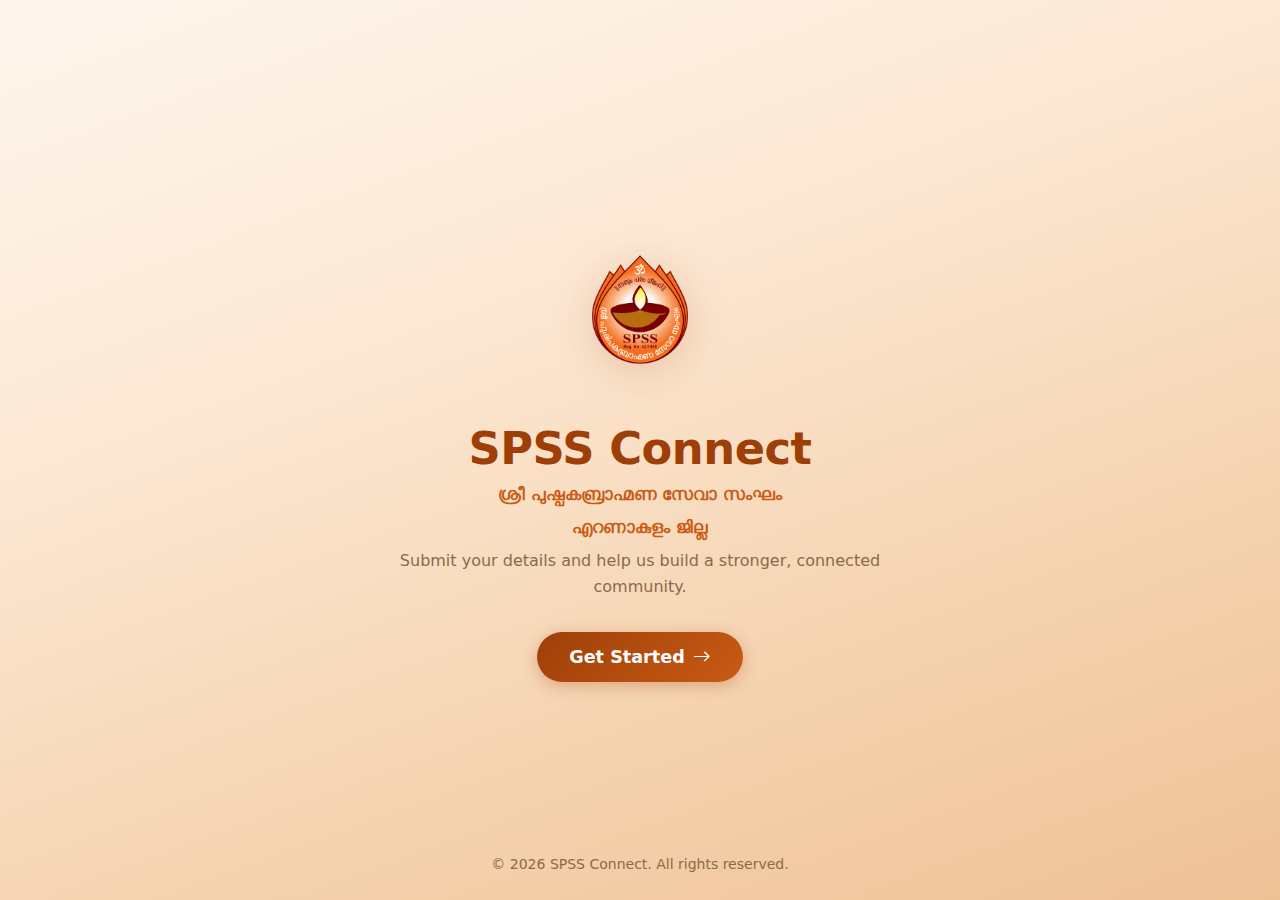
<file: index.html>
<!DOCTYPE html>
<html lang="en">
<head>
  <meta charset="UTF-8">
  <meta name="viewport" content="width=device-width, initial-scale=1.0">
  <title>SPSS Connect</title>
  <link href="https://cdn.jsdelivr.net/npm/bootstrap@5.3.3/dist/css/bootstrap.min.css" rel="stylesheet">
  <link href="https://cdn.jsdelivr.net/npm/bootstrap-icons@1.11.3/font/bootstrap-icons.min.css" rel="stylesheet">
  <link href="css/styles.css" rel="stylesheet">
</head>
<body>

  <div class="landing-wrapper">
    <div class="landing-content text-center">
      <img src="assets/logo.png" alt="SPSS Logo" class="landing-logo">
      <h1 class="landing-title">SPSS Connect</h1>
      <p class="landing-tagline">ശ്രീ പുഷ്പകബ്രാഹ്മണ സേവാ സംഘം</p>
      <p class="landing-tagline">എറണാകുളം ജില്ല</p>
      <p class="landing-sub">Submit your details and help us build a stronger, connected community.</p>
      <a href="phone-check" class="btn btn-landing">
        Get Started <i class="bi bi-arrow-right ms-2"></i>
      </a>
    </div>
    <div class="landing-footer">
      <small>&copy; 2026 SPSS Connect. All rights reserved.</small>
    </div>
  </div>

</body>
</html>
</file>
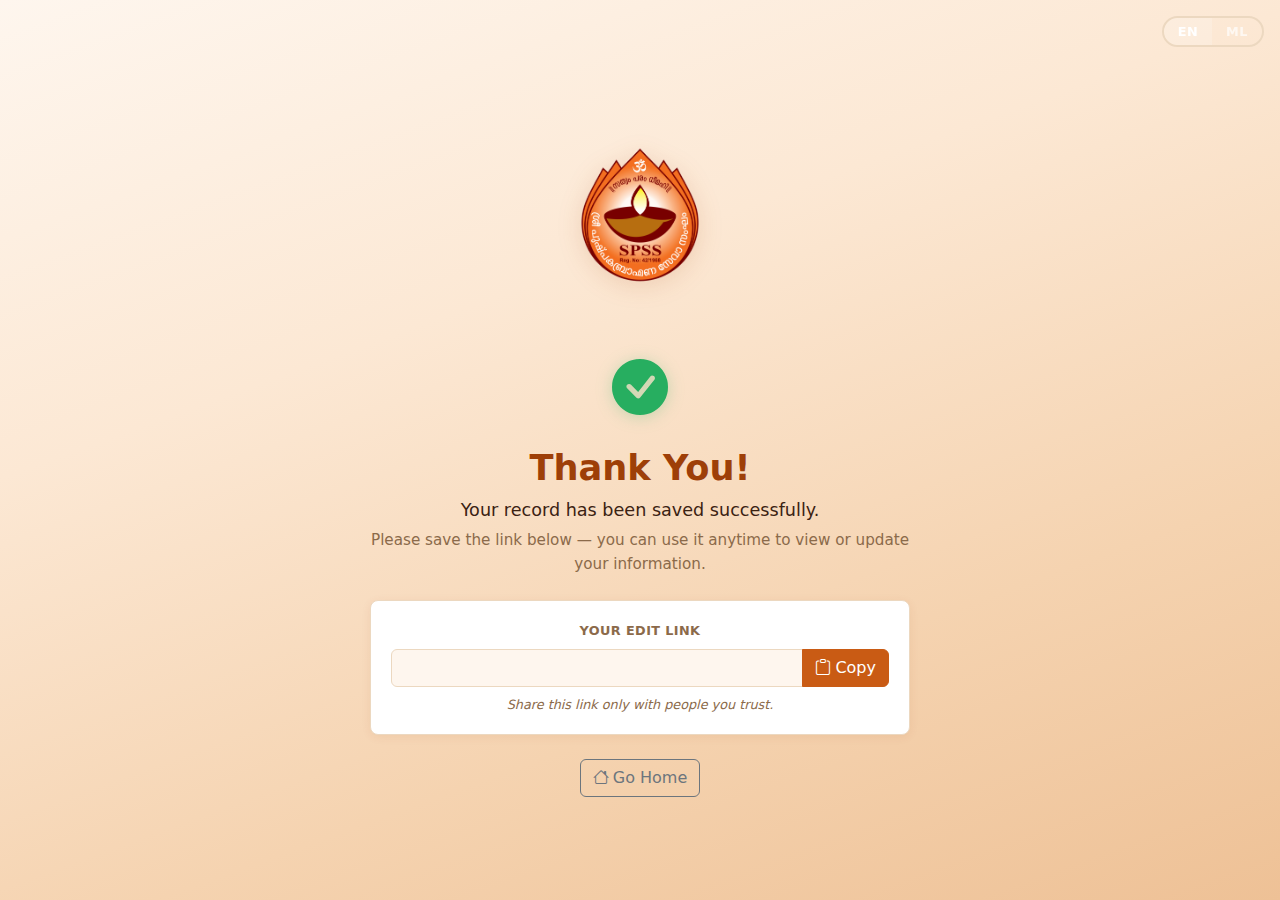
<file: success.html>
<!DOCTYPE html>
<html lang="en">
<head>
  <meta charset="UTF-8">
  <meta name="viewport" content="width=device-width, initial-scale=1.0">
  <title>SPSS Connect — Success</title>
  <link href="https://cdn.jsdelivr.net/npm/bootstrap@5.3.3/dist/css/bootstrap.min.css" rel="stylesheet">
  <link href="https://cdn.jsdelivr.net/npm/bootstrap-icons@1.11.3/font/bootstrap-icons.min.css" rel="stylesheet">
  <link href="css/styles.css" rel="stylesheet">
  <script type="importmap">
  {
    "imports": {
      "firebase/app": "https://www.gstatic.com/firebasejs/10.12.0/firebase-app.js",
      "firebase/auth": "https://www.gstatic.com/firebasejs/10.12.0/firebase-auth.js",
      "firebase/firestore": "https://www.gstatic.com/firebasejs/10.12.0/firebase-firestore.js",
      "firebase/storage": "https://www.gstatic.com/firebasejs/10.12.0/firebase-storage.js",
      "firebase/app-check": "https://www.gstatic.com/firebasejs/10.12.0/firebase-app-check.js"
    }
  }
  </script>
</head>
<body>

  <div class="success-wrapper">
    <div class="success-content text-center">
      <img src="assets/logo.png" alt="SPSS Logo" class="success-logo">
      <div class="success-icon">
        <i class="bi bi-check-circle-fill"></i>
      </div>
      <h1 class="success-title" data-i18n="success.title">Thank You!</h1>
      <p class="success-message" data-i18n="success.message">Your record has been saved successfully.</p>
      <p class="success-note" data-i18n="success.note">Please save the link below. You can use it anytime to update your information.</p>

      <div class="success-url-box">
        <label class="success-url-label" data-i18n="success.urlLabel">Your Edit Link</label>
        <div class="input-group">
          <input type="text" class="form-control" id="shareUrl" readonly>
          <button class="btn btn-primary" id="copyBtn" title="Copy link">
            <i class="bi bi-clipboard me-1"></i><span data-i18n="success.copy">Copy</span>
          </button>
        </div>
        <small class="success-url-hint" data-i18n="success.urlHint">Share this link only with people you trust.</small>
      </div>

      <div class="d-flex justify-content-center gap-3 mt-4">
        <a href="/" class="btn btn-outline-secondary">
          <i class="bi bi-house me-1"></i><span data-i18n="success.goHome">Go Home</span>
        </a>
      </div>
    </div>
  </div>

  <!-- Language Toggle (floating) -->
  <div class="success-lang-toggle">
    <div class="lang-toggle">
      <button class="lang-btn active" id="langEN" data-lang="en">EN</button>
      <button class="lang-btn" id="langML" data-lang="ml">ML</button>
    </div>
  </div>

  <script type="module">
    import { initI18n, bindLanguageToggle } from './js/i18n-service.js';
    initI18n();
    bindLanguageToggle();

    const params = new URLSearchParams(window.location.search);
    const recordId = params.get('id');
    const urlInput = document.getElementById('shareUrl');
    const copyBtn = document.getElementById('copyBtn');

    if (recordId) {
      urlInput.value = `${window.location.origin}/view?id=${recordId}&edit=share`;
    }

    copyBtn?.addEventListener('click', () => {
      urlInput.select();
      navigator.clipboard.writeText(urlInput.value).then(() => {
        const icon = copyBtn.querySelector('i');
        const text = copyBtn.querySelector('span');
        icon.className = 'bi bi-check-lg me-1';
        text.textContent = '\u2713';
        copyBtn.classList.replace('btn-primary', 'btn-success');
        setTimeout(() => {
          icon.className = 'bi bi-clipboard me-1';
          text.setAttribute('data-i18n', 'success.copy');
          copyBtn.classList.replace('btn-success', 'btn-primary');
          initI18n();
        }, 2000);
      });
    });
  </script>

</body>
</html>
</file>
<file: css/styles.css>
/* ==========================================================================
   SPSS Connect — Custom Styles (Saffron Theme)
   Built on top of Bootstrap 5.3
   ========================================================================== */

:root {
  --spss-primary: #c95b14;
  --spss-primary-light: #e07b2e;
  --spss-primary-dark: #9e3f08;
  --spss-primary-subtle: #fef6ee;
  --spss-accent: #27ae60;
  --spss-danger: #c0392b;
  --spss-warning: #f1c40f;
  --spss-bg: #fdf8f3;
  --spss-card-bg: #ffffff;
  --spss-text: #3b2212;
  --spss-text-muted: #8b6a4a;
  --spss-border: #ecd8c0;
  --spss-shadow: 0 2px 10px rgba(158, 63, 8, 0.08);
  --spss-radius: 8px;
}

/* ---------- Global ---------- */

body {
  font-family: 'Segoe UI', system-ui, -apple-system, sans-serif;
  background-color: var(--spss-bg);
  color: var(--spss-text);
  min-height: 100vh;
}

a {
  color: var(--spss-primary);
}

a:hover {
  color: var(--spss-primary-dark);
}

/* ---------- Landing Page ---------- */

.landing-wrapper {
  min-height: 100vh;
  display: flex;
  flex-direction: column;
  align-items: center;
  justify-content: center;
  background: linear-gradient(160deg, #fef6ee 0%, #fce8d4 35%, #f5d3b0 70%, #eec196 100%);
  padding: 2rem;
  position: relative;
}

.landing-content {
  max-width: 560px;
}

.landing-logo {
  width: 180px;
  height: 180px;
  object-fit: contain;
  margin-bottom: 1.5rem;
  filter: drop-shadow(0 6px 20px rgba(158, 63, 8, 0.2));
}

.landing-title {
  font-size: 2.8rem;
  font-weight: 800;
  color: var(--spss-primary-dark);
  letter-spacing: -0.5px;
  margin-bottom: 0.4rem;
}

.landing-tagline {
  font-size: 1.05rem;
  color: var(--spss-primary);
  font-weight: 600;
  margin-bottom: 0.5rem;
}

.landing-sub {
  font-size: 1rem;
  color: var(--spss-text-muted);
  margin-bottom: 2rem;
  line-height: 1.6;
}

.btn-landing {
  display: inline-flex;
  align-items: center;
  padding: 0.75rem 2rem;
  font-size: 1.1rem;
  font-weight: 600;
  color: #fff;
  background: linear-gradient(135deg, var(--spss-primary-dark), var(--spss-primary));
  border: none;
  border-radius: 50px;
  box-shadow: 0 4px 16px rgba(158, 63, 8, 0.3);
  transition: all 0.3s;
  text-decoration: none;
}

.btn-landing:hover {
  color: #fff;
  transform: translateY(-2px);
  box-shadow: 0 6px 24px rgba(158, 63, 8, 0.4);
}

.btn-landing i {
  transition: transform 0.3s;
}

.btn-landing:hover i {
  transform: translateX(4px);
}

.landing-footer {
  position: absolute;
  bottom: 1.5rem;
  color: var(--spss-text-muted);
}

/* ---------- Success Page ---------- */

.success-wrapper {
  min-height: 100vh;
  display: flex;
  align-items: center;
  justify-content: center;
  background: linear-gradient(160deg, #fef6ee 0%, #fce8d4 35%, #f5d3b0 70%, #eec196 100%);
  padding: 2rem;
}

.success-content {
  max-width: 540px;
  width: 100%;
}

.success-logo {
  width: 220px;
  height: 220px;
  object-fit: contain;
  margin-bottom: 1.5rem;
  filter: drop-shadow(0 4px 12px rgba(158, 63, 8, 0.15));
}

.success-icon {
  margin-bottom: 1rem;
}

.success-icon i {
  font-size: 3.5rem;
  color: var(--spss-accent);
  filter: drop-shadow(0 2px 8px rgba(39, 174, 96, 0.25));
}

.success-title {
  font-size: 2.2rem;
  font-weight: 800;
  color: var(--spss-primary-dark);
  margin-bottom: 0.5rem;
}

.success-message {
  font-size: 1.1rem;
  color: var(--spss-text);
  margin-bottom: 0.25rem;
}

.success-note {
  font-size: 0.95rem;
  color: var(--spss-text-muted);
  line-height: 1.6;
  margin-bottom: 1.5rem;
}

.success-url-box {
  background: var(--spss-card-bg);
  border: 1px solid var(--spss-border);
  border-radius: var(--spss-radius);
  padding: 1.25rem;
  margin-bottom: 0.5rem;
  box-shadow: var(--spss-shadow);
}

.success-url-label {
  display: block;
  font-size: 0.8rem;
  font-weight: 600;
  text-transform: uppercase;
  letter-spacing: 0.4px;
  color: var(--spss-text-muted);
  margin-bottom: 0.5rem;
}

.success-url-box .form-control {
  font-size: 0.85rem;
  background: var(--spss-primary-subtle);
  border-color: var(--spss-border);
  color: var(--spss-text);
}

.success-url-box .btn-primary {
  background: var(--spss-primary);
  border-color: var(--spss-primary);
}

.success-url-box .btn-primary:hover {
  background: var(--spss-primary-dark);
  border-color: var(--spss-primary-dark);
}

.success-url-hint {
  display: block;
  margin-top: 0.5rem;
  font-size: 0.8rem;
  color: var(--spss-text-muted);
  font-style: italic;
}

.success-lang-toggle {
  position: fixed;
  top: 1rem;
  right: 1rem;
}

.success-lang-toggle .lang-toggle {
  border-color: var(--spss-border);
}

.success-lang-toggle .lang-btn {
  color: var(--spss-text-muted);
}

.success-lang-toggle .lang-btn.active {
  background: var(--spss-primary);
  color: #fff;
}

@media (max-width: 576px) {
  .success-title {
    font-size: 1.8rem;
  }

  .success-logo {
    width: 160px;
    height: 160px;
  }
}

/* ---------- Navbar ---------- */

.navbar-spss {
  background: linear-gradient(135deg, #7a2e04, var(--spss-primary-dark), var(--spss-primary));
  box-shadow: 0 2px 12px rgba(122, 46, 4, 0.2);
}

.navbar-spss .navbar-brand {
  color: #fff;
  font-weight: 700;
  font-size: 1.3rem;
  letter-spacing: 0.5px;
}

.navbar-logo {
  width: 42px;
  height: 42px;
  object-fit: contain;
  filter: brightness(1.15) drop-shadow(0 1px 2px rgba(0, 0, 0, 0.2));
}

.navbar-spss .nav-link {
  color: rgba(255, 255, 255, 0.85);
  transition: color 0.2s;
}

.navbar-spss .nav-link:hover,
.navbar-spss .nav-link.active {
  color: #fff;
}

.navbar-spss .btn-outline-light {
  border-color: rgba(255, 255, 255, 0.5);
}

.navbar-spss .btn-outline-light:hover {
  background: rgba(255, 255, 255, 0.15);
}

/* ---------- Language Toggle ---------- */

.lang-toggle {
  display: inline-flex;
  align-items: center;
  gap: 0;
  border: 2px solid rgba(255, 255, 255, 0.4);
  border-radius: 20px;
  overflow: hidden;
  margin-left: 0.5rem;
}

.lang-toggle .lang-btn {
  padding: 4px 14px;
  font-size: 0.8rem;
  font-weight: 600;
  color: rgba(255, 255, 255, 0.7);
  background: transparent;
  border: none;
  cursor: pointer;
  transition: all 0.25s;
  letter-spacing: 0.5px;
}

.lang-toggle .lang-btn.active {
  background: rgba(255, 255, 255, 0.2);
  color: #fff;
}

.lang-toggle .lang-btn:hover:not(.active) {
  color: #fff;
}

/* ---------- Auth Page ---------- */

.auth-wrapper {
  min-height: 100vh;
  display: flex;
  align-items: center;
  justify-content: center;
  padding: 1rem;
  background: linear-gradient(160deg, #fef6ee 0%, #fce8d4 35%, #f5d3b0 70%, #eec196 100%);
}

.auth-card {
  width: 100%;
  max-width: 440px;
  background: var(--spss-card-bg);
  border-radius: 12px;
  box-shadow: 0 4px 24px rgba(160, 64, 0, 0.1);
  padding: 2.5rem;
}

.auth-card h1 {
  font-size: 1.6rem;
  font-weight: 700;
  color: var(--spss-primary-dark);
  margin-bottom: 0.25rem;
}

.auth-card .subtitle {
  color: var(--spss-text-muted);
  margin-bottom: 1.5rem;
}

.auth-card .btn-primary {
  background-color: var(--spss-primary);
  border-color: var(--spss-primary);
}

.auth-card .btn-primary:hover {
  background-color: var(--spss-primary-dark);
  border-color: var(--spss-primary-dark);
}

.auth-card .btn-link {
  color: var(--spss-primary);
}

/* ---------- Cards ---------- */

.card-spss {
  background: var(--spss-card-bg);
  border: 1px solid var(--spss-border);
  border-radius: var(--spss-radius);
  box-shadow: var(--spss-shadow);
  padding: 1.5rem;
  margin-bottom: 1.5rem;
}

/* ---------- Form Sections ---------- */

.form-section {
  background: var(--spss-card-bg);
  border: 1px solid var(--spss-border);
  border-radius: var(--spss-radius);
  padding: 1.5rem;
  margin-bottom: 1.5rem;
  box-shadow: 0 1px 4px rgba(158, 63, 8, 0.05);
  transition: box-shadow 0.2s ease;
}

.form-section:hover {
  box-shadow: 0 2px 10px rgba(158, 63, 8, 0.1);
}

.form-section-title {
  font-size: 1.1rem;
  font-weight: 600;
  color: var(--spss-primary-dark);
  margin-bottom: 1rem;
  padding-bottom: 0.5rem;
  border-bottom: 2px solid var(--spss-primary-light);
  display: flex;
  align-items: center;
}

.form-section-title i {
  font-size: 1.15rem;
  color: var(--spss-primary);
  opacity: 0.85;
  flex-shrink: 0;
}

/* Fixed-width form fields for consistent layout */
.form-section .form-control,
.form-section .form-select,
.dynamic-block .form-control,
.dynamic-block .form-select {
  min-height: 42px;
  width: 100%;
  box-sizing: border-box;
  border-color: var(--spss-border);
  transition: border-color 0.2s ease, box-shadow 0.2s ease;
}

.form-section .form-control:focus,
.form-section .form-select:focus,
.dynamic-block .form-control:focus,
.dynamic-block .form-select:focus {
  border-color: var(--spss-primary-light);
  box-shadow: 0 0 0 3px rgba(201, 91, 20, 0.1);
}

.form-section .form-label,
.dynamic-block .form-label {
  font-size: 0.875rem;
  font-weight: 500;
  margin-bottom: 0.35rem;
  white-space: nowrap;
  overflow: hidden;
  text-overflow: ellipsis;
  color: var(--spss-text);
}

.form-section .row > [class*="col-"],
.dynamic-block .row > [class*="col-"] {
  min-width: 0;
}

/* ---------- Dynamic Blocks (Members / Non-Members) ---------- */

.dynamic-block {
  background: var(--spss-primary-subtle);
  border: 1px solid var(--spss-border);
  border-radius: var(--spss-radius);
  padding: 1.25rem;
  margin-bottom: 1rem;
  position: relative;
  box-shadow: 0 1px 3px rgba(158, 63, 8, 0.04);
  transition: box-shadow 0.2s ease, transform 0.2s ease;
}

.dynamic-block:hover {
  box-shadow: 0 2px 8px rgba(158, 63, 8, 0.08);
}

/* Member section — warm saffron tint */
.member-section {
  background: #fef6ee;
  border-color: #e8c9a4;
}

.member-section .form-section-title {
  color: var(--spss-primary-dark);
  border-bottom-color: var(--spss-primary);
}

.member-section .dynamic-block {
  background: #fdf0e2;
  border-color: #e8c9a4;
}

.member-section .dynamic-block .block-index {
  background: linear-gradient(135deg, var(--spss-primary-dark), var(--spss-primary));
}

.member-section .dynamic-block .block-number {
  color: var(--spss-primary-dark);
}

.member-section .dynamic-block .block-sub-section {
  color: var(--spss-primary-dark);
  background: linear-gradient(90deg, rgba(201, 91, 20, 0.1) 0%, transparent 100%);
  border-left-color: var(--spss-primary);
}

/* Non-member section — muted terracotta variant (warm but less intense than members) */
.non-member-section {
  background: #fdf3ef;
  border-color: #ebc7b5;
}

.non-member-section .form-section-title {
  color: #a94a2b;
  border-bottom-color: #e47d52;
}

.non-member-section .dynamic-block {
  background: #fbe3d8;
  border-color: #ebc7b5;
}

.non-member-section .dynamic-block .block-index {
  background: linear-gradient(135deg, #a94a2b, #e47d52);
}

.non-member-section .dynamic-block .block-number {
  color: #843520;
}

.non-member-section .dynamic-block .block-sub-section {
  color: #843520;
  background: linear-gradient(90deg, rgba(228, 125, 82, 0.18) 0%, transparent 100%);
  border-left-color: #e47d52;
}

/* Add buttons for member/non-member sections */
.btn-member-add {
  background: transparent;
  border: 1px solid var(--spss-primary);
  color: var(--spss-primary-dark);
  font-weight: 600;
  padding-inline: 0.9rem;
}

.btn-member-add:hover,
.btn-member-add:focus {
  background: var(--spss-primary);
  color: #fff;
  border-color: var(--spss-primary-dark);
}

.btn-nonmember-add {
  background: transparent;
  border: 1px solid #e47d52;
  color: #843520;
  font-weight: 600;
  padding-inline: 0.9rem;
}

.btn-nonmember-add:hover,
.btn-nonmember-add:focus {
  background: #e47d52;
  color: #fff;
  border-color: #a94a2b;
}

.dynamic-block .block-header {
  display: flex;
  justify-content: space-between;
  align-items: center;
  margin-bottom: 1rem;
}

.dynamic-block .block-number {
  font-weight: 600;
  font-size: 1rem;
  color: var(--spss-primary-dark);
  display: flex;
  align-items: center;
  gap: 0.4rem;
}

.dynamic-block .block-index {
  display: inline-flex;
  align-items: center;
  justify-content: center;
  background: linear-gradient(135deg, var(--spss-primary-dark), var(--spss-primary));
  color: #fff;
  font-size: 0.8rem;
  font-weight: 700;
  min-width: 1.6rem;
  height: 1.6rem;
  padding: 0 0.35rem;
  border-radius: 0.4rem;
}

.btn-remove-block {
  color: var(--spss-danger);
  border: none;
  background: none;
  cursor: pointer;
  font-size: 1.2rem;
  padding: 0.25rem 0.5rem;
  border-radius: 4px;
  transition: background 0.2s;
}

.btn-remove-block:hover {
  background: rgba(192, 57, 43, 0.1);
}

/* ---------- Photo Upload ---------- */

.photo-upload-area {
  border: 2px dashed var(--spss-border);
  border-radius: var(--spss-radius);
  padding: 1.5rem;
  text-align: center;
  cursor: pointer;
  transition: border-color 0.2s, background 0.2s;
}

.photo-upload-area:hover {
  border-color: var(--spss-primary-light);
  background: var(--spss-primary-subtle);
}

.photo-preview {
  max-width: 150px;
  max-height: 150px;
  border-radius: var(--spss-radius);
  object-fit: cover;
  margin-top: 0.75rem;
}

/* ---------- Dashboard Table ---------- */

.table-spss thead {
  background: linear-gradient(135deg, var(--spss-primary-dark), var(--spss-primary));
  color: #fff;
}

.table-spss thead th {
  font-weight: 600;
  font-size: 0.85rem;
  text-transform: uppercase;
  letter-spacing: 0.5px;
  border: none;
  padding: 0.75rem;
  cursor: pointer;
  white-space: nowrap;
  user-select: none;
}

.table-spss thead th:hover {
  background-color: var(--spss-primary-light);
}

.table-spss thead th .sort-icon {
  margin-left: 4px;
  opacity: 0.5;
}

.table-spss thead th.sorted .sort-icon {
  opacity: 1;
}

.table-spss tbody tr {
  transition: background 0.15s;
}

.table-spss tbody tr:hover {
  background-color: var(--spss-primary-subtle);
}

.table-spss td {
  vertical-align: middle;
  font-size: 0.9rem;
  padding: 0.65rem 0.75rem;
}

/* ---------- Pagination ---------- */

.pagination-spss .page-link {
  color: var(--spss-primary);
  border-color: var(--spss-border);
}

.pagination-spss .page-item.active .page-link {
  background-color: var(--spss-primary);
  border-color: var(--spss-primary);
  color: #fff;
}

.pagination-spss .page-item.disabled .page-link {
  color: var(--spss-text-muted);
}

/* ---------- Search & Sort Bar ---------- */

.search-bar {
  position: relative;
}

.search-bar .search-icon {
  position: absolute;
  left: 12px;
  top: 50%;
  transform: translateY(-50%);
  color: var(--spss-text-muted);
}

.search-bar input {
  padding-left: 38px;
}

.search-bar input:focus {
  border-color: var(--spss-primary-light);
  box-shadow: 0 0 0 0.2rem rgba(211, 84, 0, 0.15);
}

/* ---------- Buttons (Bootstrap overrides) ---------- */

.btn-primary {
  background-color: var(--spss-primary);
  border-color: var(--spss-primary);
}

.btn-primary:hover,
.btn-primary:focus {
  background-color: var(--spss-primary-dark);
  border-color: var(--spss-primary-dark);
}

.btn-outline-primary {
  color: var(--spss-primary);
  border-color: var(--spss-primary);
}

.btn-outline-primary:hover {
  background-color: var(--spss-primary);
  border-color: var(--spss-primary);
  color: #fff;
}

.form-control:focus,
.form-select:focus {
  border-color: var(--spss-primary-light);
  box-shadow: 0 0 0 0.2rem rgba(211, 84, 0, 0.15);
}

/* ---------- Loading Overlay ---------- */

.loading-overlay {
  position: fixed;
  inset: 0;
  background: rgba(255, 255, 255, 0.85);
  display: flex;
  flex-direction: column;
  align-items: center;
  justify-content: center;
  z-index: 9999;
  transition: opacity 0.3s;
}

.loading-overlay.hidden {
  opacity: 0;
  pointer-events: none;
}

.loading-overlay .spinner-border {
  width: 3rem;
  height: 3rem;
  color: var(--spss-primary);
}

.loading-overlay p {
  margin-top: 1rem;
  color: var(--spss-text-muted);
  font-weight: 500;
}

/* ---------- Toast ---------- */

.toast-container-spss {
  position: fixed;
  top: 20px;
  right: 20px;
  z-index: 10000;
  display: flex;
  flex-direction: column;
  gap: 0.5rem;
}

.toast-spss {
  min-width: 300px;
  padding: 0.75rem 1.25rem;
  border-radius: var(--spss-radius);
  color: #fff;
  font-weight: 500;
  box-shadow: 0 4px 12px rgba(0, 0, 0, 0.15);
  animation: slideIn 0.3s ease-out;
  display: flex;
  justify-content: space-between;
  align-items: center;
}

.toast-spss.success { background-color: var(--spss-accent); }
.toast-spss.error { background-color: var(--spss-danger); }
.toast-spss.info { background-color: var(--spss-primary-light); }
.toast-spss.warning { background-color: var(--spss-warning); color: #333; }

.toast-spss .toast-close {
  background: none;
  border: none;
  color: inherit;
  font-size: 1.1rem;
  cursor: pointer;
  padding: 0 0.25rem;
  opacity: 0.8;
}

.toast-spss .toast-close:hover {
  opacity: 1;
}

@keyframes slideIn {
  from { transform: translateX(100%); opacity: 0; }
  to { transform: translateX(0); opacity: 1; }
}

/* ---------- Confirm Dialog ---------- */

.confirm-backdrop {
  position: fixed;
  inset: 0;
  background: rgba(0, 0, 0, 0.5);
  z-index: 10001;
  display: flex;
  align-items: center;
  justify-content: center;
}

.confirm-dialog {
  background: #fff;
  border-radius: var(--spss-radius);
  padding: 2rem;
  max-width: 400px;
  width: 90%;
  box-shadow: 0 8px 30px rgba(0, 0, 0, 0.2);
  text-align: center;
}

.confirm-dialog p {
  font-size: 1rem;
  margin-bottom: 1.5rem;
  color: var(--spss-text);
}

.confirm-dialog .btn-group {
  display: flex;
  gap: 0.75rem;
  justify-content: center;
}

/* ---------- View Page ---------- */

.detail-label {
  font-weight: 600;
  color: var(--spss-text-muted);
  font-size: 0.75rem;
  text-transform: uppercase;
  letter-spacing: 0.4px;
  margin-bottom: 0.2rem;
}

.detail-value {
  font-size: 0.95rem;
  font-weight: 500;
  margin-bottom: 0.75rem;
  word-break: break-word;
}

.dynamic-block .row {
  margin-bottom: 0;
}

.dynamic-block .row + .row {
  padding-top: 0.5rem;
  margin-top: 0.25rem;
}

.block-sub-section {
  font-size: 0.8rem;
  font-weight: 600;
  color: var(--spss-primary-dark);
  text-transform: uppercase;
  letter-spacing: 0.04em;
  margin-top: 1rem;
  margin-bottom: 0.6rem;
  padding: 0.35rem 0.6rem;
  border-bottom: none;
  background: linear-gradient(90deg, rgba(201, 91, 20, 0.08) 0%, transparent 100%);
  border-left: 3px solid var(--spss-primary);
  border-radius: 0 4px 4px 0;
  display: flex;
  align-items: center;
}

.block-sub-section i {
  font-size: 0.85rem;
  opacity: 0.75;
}

.dynamic-block .block-header + .block-sub-section {
  margin-top: 0.25rem;
}

.member-badge {
  display: inline-block;
  padding: 0.2rem 0.6rem;
  border-radius: 12px;
  font-size: 0.75rem;
  font-weight: 600;
  text-transform: uppercase;
}

.member-badge.life { background: #d5f5e3; color: #1e8449; }
.member-badge.ordinary { background: #fef3e6; color: #c95b14; }

/* ---------- Auth-only Elements (any logged-in user) ---------- */

.auth-only {
  display: none !important;
}

body.is-authenticated .auth-only {
  display: inline-block !important;
}

body.is-authenticated th.auth-only,
body.is-authenticated td.auth-only {
  display: table-cell !important;
}

body.is-authenticated div.auth-only {
  display: block !important;
}

/* ---------- Admin-only Elements ---------- */

.admin-only {
  display: none !important;
}

body.is-admin .admin-only {
  display: inline-block !important;
}

body.is-admin th.admin-only,
body.is-admin td.admin-only {
  display: table-cell !important;
}

body.is-admin div.admin-only {
  display: block !important;
}

body.is-admin .dropdown.admin-only {
  display: inline-block !important;
}

/* ---------- Super-Admin-only Elements ---------- */

.super-admin-only {
  display: none !important;
}

body.is-super-admin .super-admin-only {
  display: inline-block !important;
}

body.is-super-admin div.super-admin-only {
  display: block !important;
}

body.is-super-admin th.super-admin-only,
body.is-super-admin td.super-admin-only {
  display: table-cell !important;
}

/* ---------- JSON Import ---------- */

.json-import-area textarea {
  font-family: 'Courier New', monospace;
  font-size: 0.85rem;
  min-height: 150px;
}

/* ---------- Responsive ---------- */

@media (max-width: 768px) {
  .auth-card {
    padding: 1.5rem;
  }

  .form-section {
    padding: 1rem;
  }

  .table-spss {
    font-size: 0.8rem;
  }

  .table-spss td,
  .table-spss th {
    padding: 0.5rem;
  }

  .toast-spss {
    min-width: auto;
    margin: 0 1rem;
  }

  .landing-title {
    font-size: 2rem;
  }

  .landing-tagline {
    font-size: 1rem;
  }
}

@media (max-width: 576px) {
  .card-spss {
    padding: 1rem;
  }

  .dynamic-block {
    padding: 1rem;
  }

  .landing-logo {
    width: 130px;
    height: 130px;
  }
}

/* ---------- Admin Hub Dashboard ---------- */

.admin-hub-hero {
  background: linear-gradient(135deg, #7a2e04, var(--spss-primary-dark), var(--spss-primary));
  padding: 2.5rem 0 3.5rem;
  margin-bottom: -2rem;
  position: relative;
}

.admin-hub-hero::after {
  content: '';
  position: absolute;
  bottom: 0;
  left: 0;
  right: 0;
  height: 2rem;
  background: var(--spss-bg);
  border-radius: 2rem 2rem 0 0;
}

.admin-hub-hero-content {
  text-align: center;
  color: #fff;
}

.admin-hub-hero-content h1 {
  font-size: 1.75rem;
  font-weight: 700;
  margin-bottom: 0.4rem;
}

.admin-hub-hero-content p {
  font-size: 0.95rem;
  opacity: 0.85;
  margin-bottom: 0;
}

.admin-hub-container {
  position: relative;
  z-index: 1;
  padding-top: 1rem;
  padding-bottom: 3rem;
}

.admin-hub-card {
  display: flex;
  flex-direction: column;
  background: var(--spss-card-bg);
  border: 1px solid var(--spss-border);
  border-radius: 1rem;
  padding: 2rem 1.75rem 1.5rem;
  text-decoration: none;
  color: var(--spss-text);
  box-shadow: 0 4px 20px rgba(158, 63, 8, 0.06);
  transition: transform 0.25s ease, box-shadow 0.25s ease, border-color 0.25s ease;
  height: 100%;
}

.admin-hub-card:hover {
  transform: translateY(-6px);
  box-shadow: 0 12px 32px rgba(158, 63, 8, 0.14);
  border-color: var(--spss-primary-light);
  color: var(--spss-text);
}

.admin-hub-card-icon {
  width: 3.5rem;
  height: 3.5rem;
  border-radius: 0.85rem;
  display: flex;
  align-items: center;
  justify-content: center;
  font-size: 1.6rem;
  color: #fff;
  margin-bottom: 1.25rem;
  flex-shrink: 0;
}

.admin-hub-card--members .admin-hub-card-icon {
  background: linear-gradient(135deg, var(--spss-primary-dark), var(--spss-primary));
}

.admin-hub-card--users .admin-hub-card-icon {
  background: linear-gradient(135deg, #1a6b3c, var(--spss-accent));
}

.admin-hub-card-body h3 {
  font-size: 1.2rem;
  font-weight: 700;
  margin-bottom: 0.5rem;
  color: var(--spss-primary-dark);
}

.admin-hub-card--users .admin-hub-card-body h3 {
  color: #1a6b3c;
}

.admin-hub-card-body p {
  font-size: 0.88rem;
  color: var(--spss-text-muted);
  line-height: 1.5;
  margin-bottom: 0;
  flex-grow: 1;
}

.admin-hub-card-footer {
  margin-top: 1.25rem;
  padding-top: 1rem;
  border-top: 1px solid var(--spss-border);
}

.admin-hub-card-footer span {
  font-size: 0.85rem;
  font-weight: 600;
  color: var(--spss-primary);
  display: flex;
  align-items: center;
  gap: 0.4rem;
  transition: gap 0.2s ease;
}

.admin-hub-card--users .admin-hub-card-footer span {
  color: var(--spss-accent);
}

.admin-hub-card--contacts .admin-hub-card-icon {
  background: linear-gradient(135deg, #a85a11, var(--spss-primary-light));
}

.admin-hub-card--contacts .admin-hub-card-body h3 {
  color: #a85a11;
}

.admin-hub-card--contacts .admin-hub-card-footer span {
  color: var(--spss-primary);
}

.admin-hub-card:hover .admin-hub-card-footer span {
  gap: 0.7rem;
}

.admin-hub-quick-links {
  display: flex;
  justify-content: center;
  gap: 1rem;
  margin-top: 2.5rem;
  flex-wrap: wrap;
}

.admin-hub-quick-link {
  display: inline-flex;
  align-items: center;
  gap: 0.45rem;
  padding: 0.55rem 1.2rem;
  border-radius: 2rem;
  background: var(--spss-card-bg);
  border: 1px solid var(--spss-border);
  color: var(--spss-primary-dark);
  font-size: 0.85rem;
  font-weight: 600;
  text-decoration: none;
  transition: all 0.2s ease;
}

.admin-hub-quick-link:hover {
  background: var(--spss-primary);
  border-color: var(--spss-primary);
  color: #fff;
}

.admin-hub-quick-link i {
  font-size: 1rem;
}

/* ---------- Utility ---------- */

.text-spss-primary { color: var(--spss-primary); }
.bg-spss-primary { background-color: var(--spss-primary); }
.cursor-pointer { cursor: pointer; }
</file>
